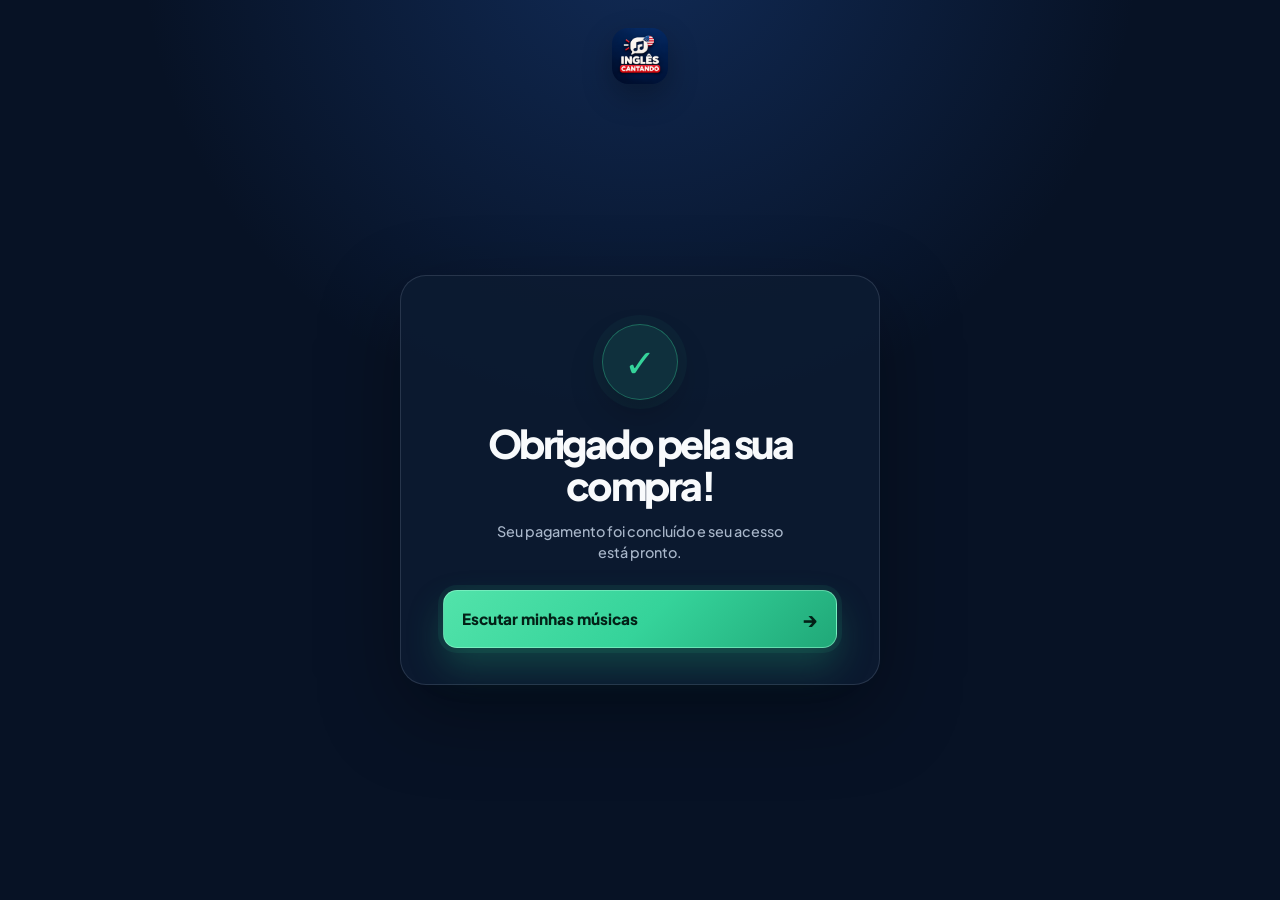
<file: obrigado.html>
<!doctype html>
<html lang="pt-BR">
<head>
  <meta charset="utf-8">
  <meta name="viewport" content="width=device-width, initial-scale=1, viewport-fit=cover">
  <meta name="theme-color" content="#071225">
  <title>Pagamento concluído • Inglês Cantando</title>
  <link rel="preconnect" href="https://fonts.googleapis.com">
  <link rel="preconnect" href="https://fonts.gstatic.com" crossorigin>
  <link rel="preload" as="image" href="assets/branding/logo.png" fetchpriority="high">
  <link href="https://fonts.googleapis.com/css2?family=Plus+Jakarta+Sans:wght@500;600;700;800&display=swap" rel="stylesheet">
  <link rel="stylesheet" href="obrigado.css?v=2">
</head>
<body>
  <main class="thank-you-page">
    <a class="brand" href="index.html" aria-label="Inglês Cantando, página inicial">
      <img src="assets/branding/logo.png" alt="Inglês Cantando" width="56" height="56" fetchpriority="high">
    </a>

    <section class="thank-you-card" aria-labelledby="thankYouTitle">
      <div class="success-mark" aria-hidden="true"><span>✓</span></div>
      <h1 id="thankYouTitle">Obrigado pela sua compra!</h1>
      <p class="lead">Seu pagamento foi concluído e seu acesso está pronto.</p>
      <a class="access-button" href="index.html">Escutar minhas músicas <span aria-hidden="true">→</span></a>
    </section>
  </main>
</body>
</html>
</file>
<file: obrigado.css>
:root {
  color-scheme: dark;
  --thank-bg: #071225;
  --thank-surface: rgba(13, 27, 49, .9);
  --thank-border: rgba(148, 163, 184, .2);
  --thank-ink: #f8fafc;
  --thank-muted: #a9b7ca;
  --thank-green: #35d39a;
  --thank-green-dark: #20a878;
}

* { box-sizing: border-box; }
html { min-height: 100%; background: var(--thank-bg); }
body { margin: 0; min-height: 100vh; background: radial-gradient(circle at 50% -8%, rgba(33, 83, 166, .38), transparent 43%), var(--thank-bg); color: var(--thank-ink); font: 500 15px/1.5 'Plus Jakarta Sans', system-ui, sans-serif; }
a { -webkit-tap-highlight-color: transparent; }

.thank-you-page { display: flex; width: min(100% - 32px, 480px); min-height: 100svh; margin: 0 auto; flex-direction: column; align-items: center; padding: max(28px, env(safe-area-inset-top)) 0 max(24px, env(safe-area-inset-bottom)); }
.brand { display: block; border-radius: 16px; outline: none; transition: transform .25s ease, box-shadow .25s ease; }
.brand img { display: block; width: 56px; height: 56px; border-radius: 16px; object-fit: cover; box-shadow: 0 12px 30px rgba(0, 0, 0, .28); }
.brand:hover { transform: translateY(-2px); }
.brand:focus-visible { box-shadow: 0 0 0 3px rgba(53, 211, 154, .45); }

.thank-you-card { width: 100%; margin: auto 0; border: 1px solid var(--thank-border); border-radius: 26px; background: var(--thank-surface); box-shadow: 0 28px 80px rgba(0, 0, 0, .34); padding: 38px 24px 32px; text-align: center; animation: thank-card-in .55s cubic-bezier(.2,.8,.2,1) both; }
.success-mark { display: grid; width: 76px; height: 76px; margin: 0 auto 22px; place-items: center; border: 1px solid rgba(53, 211, 154, .36); border-radius: 50%; background: rgba(53, 211, 154, .12); box-shadow: 0 0 0 9px rgba(53, 211, 154, .045), 0 16px 35px rgba(0, 0, 0, .2); color: var(--thank-green); animation: success-pop .55s .1s cubic-bezier(.2,.8,.2,1) both; }
.success-mark span { font-size: 2.4rem; font-weight: 800; line-height: 1; }
h1 { margin: 0; font-size: clamp(1.75rem, 8vw, 2.45rem); font-weight: 800; letter-spacing: -.065em; line-height: 1.08; }
.lead { max-width: 300px; margin: 14px auto 0; color: var(--thank-muted); font-size: .9rem; }
.access-button { position: relative; display: flex; align-items: center; justify-content: space-between; gap: 16px; width: 100%; min-height: 58px; margin-top: 26px; overflow: hidden; border: 1px solid rgba(168, 255, 218, .46); border-radius: 14px; background: linear-gradient(135deg, #52e3aa 0%, var(--thank-green) 52%, var(--thank-green-dark) 100%); box-shadow: 0 0 0 5px rgba(53, 211, 154, .08), 0 18px 36px rgba(32, 168, 120, .3); color: #032117; padding: 16px 18px; font-size: .96rem; font-weight: 800; text-align: left; text-decoration: none; transition: box-shadow .25s ease, transform .25s ease, filter .25s ease; }
.access-button::before { position: absolute; inset: 0; background: linear-gradient(105deg, transparent 25%, rgba(255, 255, 255, .18) 50%, transparent 75%); content: ''; transform: translateX(-120%); transition: transform .7s ease; }
.access-button span { font-size: 1.25rem; line-height: 1; }
.access-button:hover { box-shadow: 0 0 0 5px rgba(53, 211, 154, .12), 0 21px 40px rgba(32, 168, 120, .38); filter: brightness(1.05); transform: translateY(-2px); }
.access-button:hover::before { transform: translateX(120%); }
.access-button:active { transform: translateY(1px) scale(.99); }
.access-button:focus-visible { outline: 3px solid rgba(53, 211, 154, .42); outline-offset: 3px; }

@keyframes thank-card-in {
  from { opacity: 0; transform: translateY(14px); }
  to { opacity: 1; transform: translateY(0); }
}

@keyframes success-pop {
  from { opacity: 0; transform: scale(.72); }
  to { opacity: 1; transform: scale(1); }
}

@media (min-width: 480px) {
  .thank-you-card { padding: 48px 42px 36px; }
}

@media (prefers-reduced-motion: reduce) {
  *, *::before, *::after { animation-duration: .01ms !important; animation-iteration-count: 1 !important; transition-duration: .01ms !important; }
}
</file>
